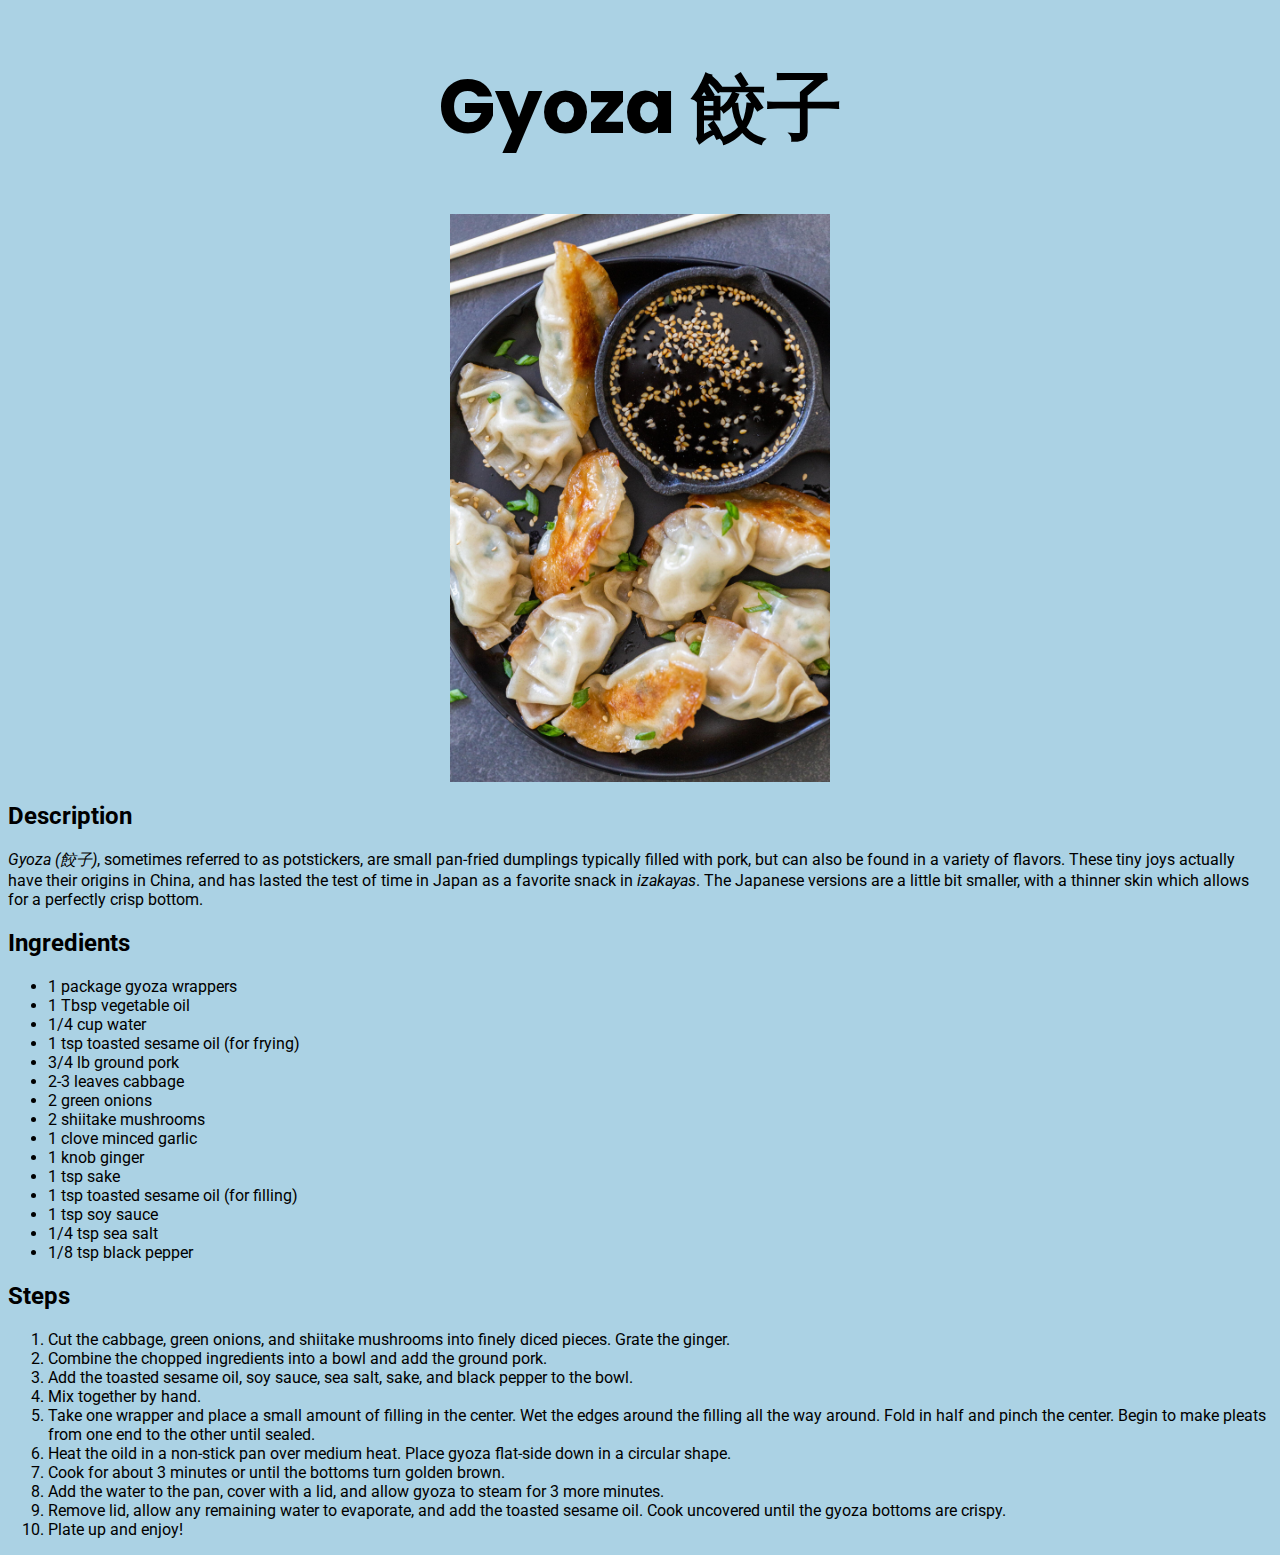
<file: recipes/gyoza.html>
<!DOCTYPE html>
<html lang="en">
  <head>
    <meta charset="UTF-8" />
    <meta http-equiv="X-UA-Compatible" content="IE=edge" />
    <meta name="viewport" content="width=device-width, initial-scale=1.0" />
    <title>Gyoza - A Taste of Japan</title>

    <!-- Google Fonts -->
    <link rel="preconnect" href="https://fonts.googleapis.com" />
    <link rel="preconnect" href="https://fonts.gstatic.com" crossorigin />
    <link
      href="https://fonts.googleapis.com/css2?family=Poppins&family=Roboto&display=swap"
      rel="stylesheet"
    />

    <link rel="stylesheet" href="../styles.css" />
  </head>
  <body>
    <h1>Gyoza 餃子</h1>
    <img
      src="../img/gyoza-img.jpeg"
      alt="Image of gyoza, a japanese pork dumpling."
    />
    <h2>Description</h2>
    <p>
      <em>Gyoza (餃子)</em>, sometimes referred to as potstickers, are small
      pan-fried dumplings typically filled with pork, but can also be found in a
      variety of flavors. These tiny joys actually have their origins in China,
      and has lasted the test of time in Japan as a favorite snack in
      <em>izakayas</em>. The Japanese versions are a little bit smaller, with a
      thinner skin which allows for a perfectly crisp bottom.
    </p>
    <h2>Ingredients</h2>
    <ul>
      <li>1 package gyoza wrappers</li>
      <li>1 Tbsp vegetable oil</li>
      <li>1/4 cup water</li>
      <li>1 tsp toasted sesame oil (for frying)</li>
      <li>3/4 lb ground pork</li>
      <li>2-3 leaves cabbage</li>
      <li>2 green onions</li>
      <li>2 shiitake mushrooms</li>
      <li>1 clove minced garlic</li>
      <li>1 knob ginger</li>
      <li>1 tsp sake</li>
      <li>1 tsp toasted sesame oil (for filling)</li>
      <li>1 tsp soy sauce</li>
      <li>1/4 tsp sea salt</li>
      <li>1/8 tsp black pepper</li>
    </ul>
    <h2>Steps</h2>
    <ol>
      <li>
        Cut the cabbage, green onions, and shiitake mushrooms into finely diced
        pieces. Grate the ginger.
      </li>
      <li>
        Combine the chopped ingredients into a bowl and add the ground pork.
      </li>
      <li>
        Add the toasted sesame oil, soy sauce, sea salt, sake, and black pepper
        to the bowl.
      </li>
      <li>Mix together by hand.</li>
      <li>
        Take one wrapper and place a small amount of filling in the center. Wet
        the edges around the filling all the way around. Fold in half and pinch
        the center. Begin to make pleats from one end to the other until sealed.
      </li>
      <li>
        Heat the oild in a non-stick pan over medium heat. Place gyoza flat-side
        down in a circular shape.
      </li>
      <li>Cook for about 3 minutes or until the bottoms turn golden brown.</li>
      <li>
        Add the water to the pan, cover with a lid, and allow gyoza to steam for
        3 more minutes.
      </li>
      <li>
        Remove lid, allow any remaining water to evaporate, and add the toasted
        sesame oil. Cook uncovered until the gyoza bottoms are crispy.
      </li>
      <li>Plate up and enjoy!</li>
    </ol>
  </body>
</html>
</file>
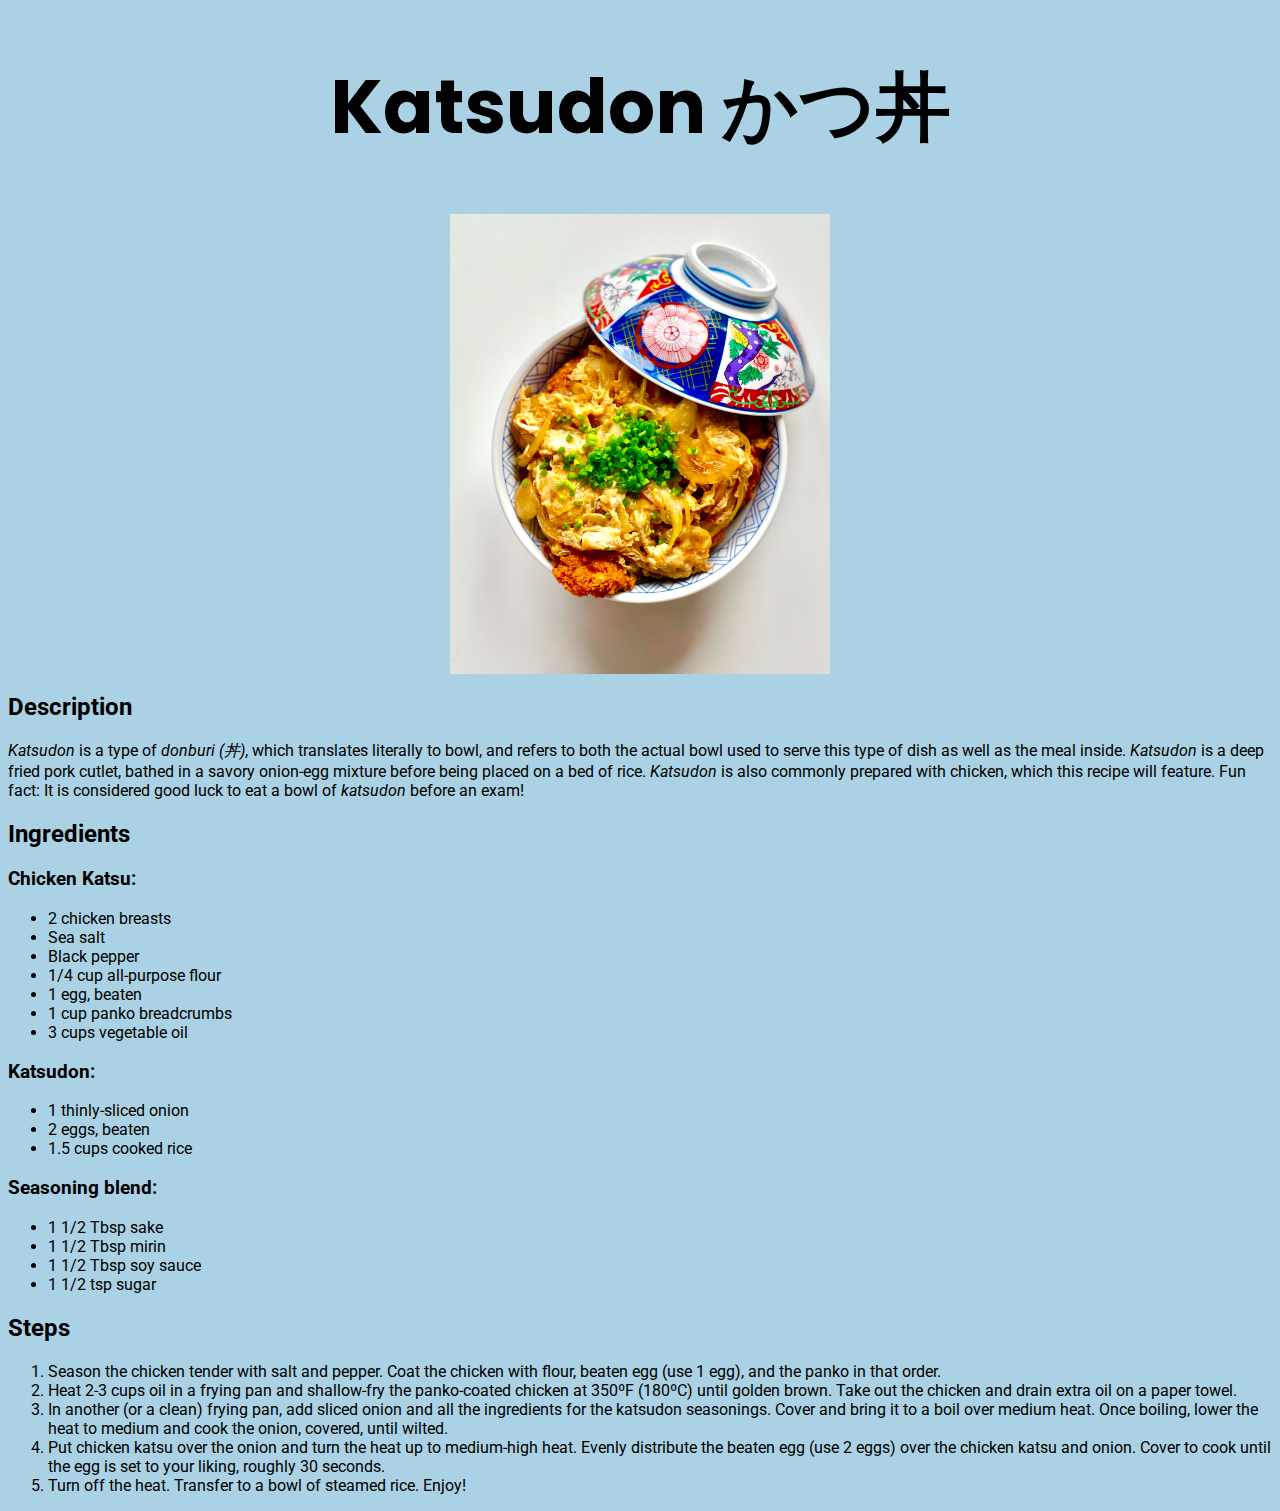
<file: recipes/katsudon.html>
<!DOCTYPE html>
<html lang="en">
  <head>
    <meta charset="UTF-8" />
    <meta http-equiv="X-UA-Compatible" content="IE=edge" />
    <meta name="viewport" content="width=device-width, initial-scale=1.0" />
    <title>Katsudon - A Taste of Japan</title>

    <!-- Google Fonts -->
    <link rel="preconnect" href="https://fonts.googleapis.com" />
    <link rel="preconnect" href="https://fonts.gstatic.com" crossorigin />
    <link
      href="https://fonts.googleapis.com/css2?family=Poppins&family=Roboto&display=swap"
      rel="stylesheet"
    />

    <link rel="stylesheet" href="../styles.css" />
  </head>
  <body>
    <h1>Katsudon かつ丼</h1>
    <img
      src="../img/katsudon-img.jpeg"
      alt="An image of katsudon, a japanese
    pork cutlet over a bed of rice."
    />
    <h2>Description</h2>
    <p>
      <em>Katsudon</em> is a type of <em>donburi (丼)</em>, which translates
      literally to bowl, and refers to both the actual bowl used to serve this
      type of dish as well as the meal inside. <em>Katsudon</em> is a deep fried
      pork cutlet, bathed in a savory onion-egg mixture before being placed on a
      bed of rice. <em>Katsudon</em> is also commonly prepared with chicken,
      which this recipe will feature. Fun fact: It is considered good luck to
      eat a bowl of <em>katsudon</em> before an exam!
    </p>
    <h2>Ingredients</h2>
    <h3>Chicken Katsu:</h3>
    <ul>
      <li>2 chicken breasts</li>
      <li>Sea salt</li>
      <li>Black pepper</li>
      <li>1/4 cup all-purpose flour</li>
      <li>1 egg, beaten</li>
      <li>1 cup panko breadcrumbs</li>
      <li>3 cups vegetable oil</li>
    </ul>
    <h3>Katsudon:</h3>
    <ul>
      <li>1 thinly-sliced onion</li>
      <li>2 eggs, beaten</li>
      <li>1.5 cups cooked rice</li>
    </ul>
    <h3>Seasoning blend:</h3>
    <ul>
      <li>1 1/2 Tbsp sake</li>
      <li>1 1/2 Tbsp mirin</li>
      <li>1 1/2 Tbsp soy sauce</li>
      <li>1 1/2 tsp sugar</li>
    </ul>
    <h2>Steps</h2>
    <ol>
      <li>
        Season the chicken tender with salt and pepper. Coat the chicken with
        flour, beaten egg (use 1 egg), and the panko in that order.
      </li>
      <li>
        Heat 2-3 cups oil in a frying pan and shallow-fry the panko-coated
        chicken at 350ºF (180ºC) until golden brown. Take out the chicken and
        drain extra oil on a paper towel.
      </li>
      <li>
        In another (or a clean) frying pan, add sliced onion and all the
        ingredients for the katsudon seasonings. Cover and bring it to a boil
        over medium heat. Once boiling, lower the heat to medium and cook the
        onion, covered, until wilted.
      </li>
      <li>
        Put chicken katsu over the onion and turn the heat up to medium-high
        heat. Evenly distribute the beaten egg (use 2 eggs) over the chicken
        katsu and onion. Cover to cook until the egg is set to your liking,
        roughly 30 seconds.
      </li>
      <li>Turn off the heat. Transfer to a bowl of steamed rice. Enjoy!</li>
    </ol>
  </body>
</html>
</file>
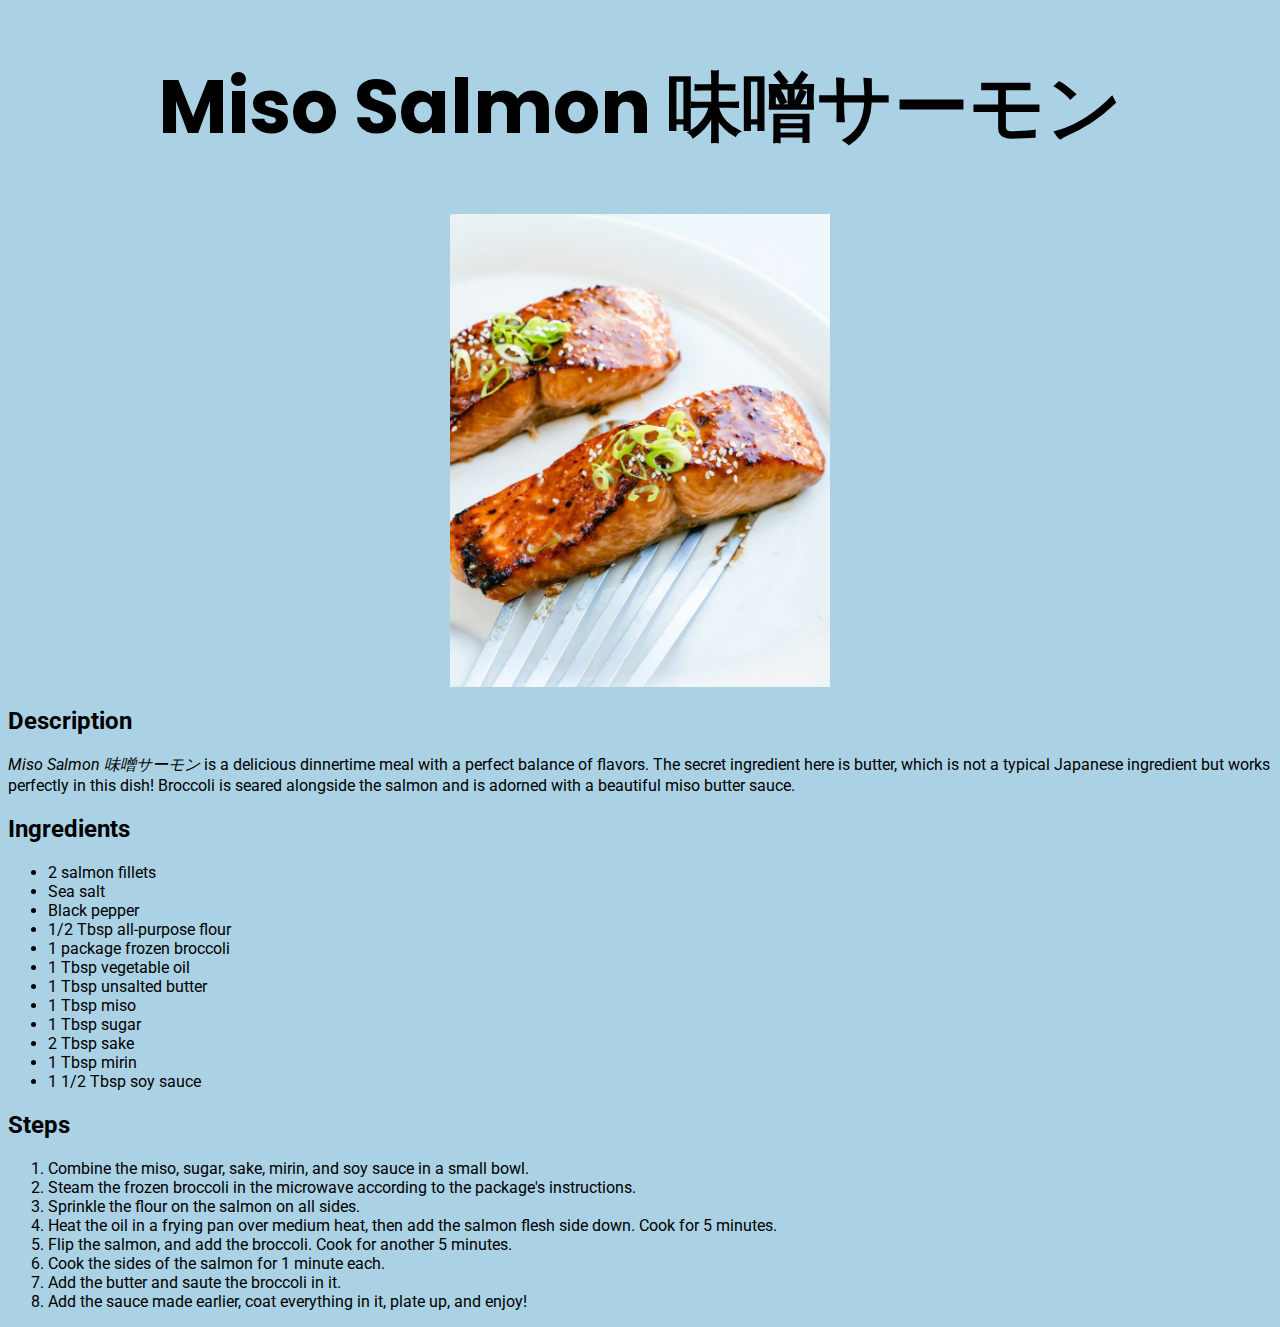
<file: recipes/miso-salmon.html>
<!DOCTYPE html>
<html lang="en">
  <head>
    <meta charset="UTF-8" />
    <meta http-equiv="X-UA-Compatible" content="IE=edge" />
    <meta name="viewport" content="width=device-width, initial-scale=1.0" />
    <title>Miso Salmon - A Taste of Japan</title>

    <!-- Google Fonts -->
    <link rel="preconnect" href="https://fonts.googleapis.com" />
    <link rel="preconnect" href="https://fonts.gstatic.com" crossorigin />
    <link
      href="https://fonts.googleapis.com/css2?family=Poppins&family=Roboto&display=swap"
      rel="stylesheet"
    />

    <link rel="stylesheet" href="../styles.css" />
  </head>
  <body>
    <h1>Miso Salmon 味噌サーモン</h1>
    <img
      src="../img/miso-salmon-img.jpeg"
      alt="Image of two seared pieces of miso salmon."
    />
    <h2>Description</h2>
    <p>
      <em>Miso Salmon 味噌サーモン</em> is a delicious dinnertime meal with a
      perfect balance of flavors. The secret ingredient here is butter, which is
      not a typical Japanese ingredient but works perfectly in this dish!
      Broccoli is seared alongside the salmon and is adorned with a beautiful
      miso butter sauce.
    </p>
    <h2>Ingredients</h2>
    <ul>
      <li>2 salmon fillets</li>
      <li>Sea salt</li>
      <li>Black pepper</li>
      <li>1/2 Tbsp all-purpose flour</li>
      <li>1 package frozen broccoli</li>
      <li>1 Tbsp vegetable oil</li>
      <li>1 Tbsp unsalted butter</li>
      <li>1 Tbsp miso</li>
      <li>1 Tbsp sugar</li>
      <li>2 Tbsp sake</li>
      <li>1 Tbsp mirin</li>
      <li>1 1/2 Tbsp soy sauce</li>
    </ul>
    <h2>Steps</h2>
    <ol>
      <li>
        Combine the miso, sugar, sake, mirin, and soy sauce in a small bowl.
      </li>
      <li>
        Steam the frozen broccoli in the microwave according to the package's
        instructions.
      </li>
      <li>Sprinkle the flour on the salmon on all sides.</li>
      <li>
        Heat the oil in a frying pan over medium heat, then add the salmon flesh
        side down. Cook for 5 minutes.
      </li>
      <li>
        Flip the salmon, and add the broccoli. Cook for another 5 minutes.
      </li>
      <li>Cook the sides of the salmon for 1 minute each.</li>
      <li>Add the butter and saute the broccoli in it.</li>
      <li>
        Add the sauce made earlier, coat everything in it, plate up, and enjoy!
      </li>
    </ol>
  </body>
</html>
</file>
<file: styles.css>
* {
  background-color: #abd2e4;
  font-family: "Roboto", sans-serif;
}

h1 {
  font-family: "Poppins", sans-serif;
  font-size: 75px;
  text-align: center;
}

.menu {
  color: #000000;
  font-family: "Roboto", sans-serif;
  text-align: center;
  list-style-type: none;
  font-size: 30px;
}

a {
  text-decoration: none;
}

a:visited {
  color: #000000;
}

img {
  display: block;
  margin-left: auto;
  margin-right: auto;
  width: 30%;
}
</file>
